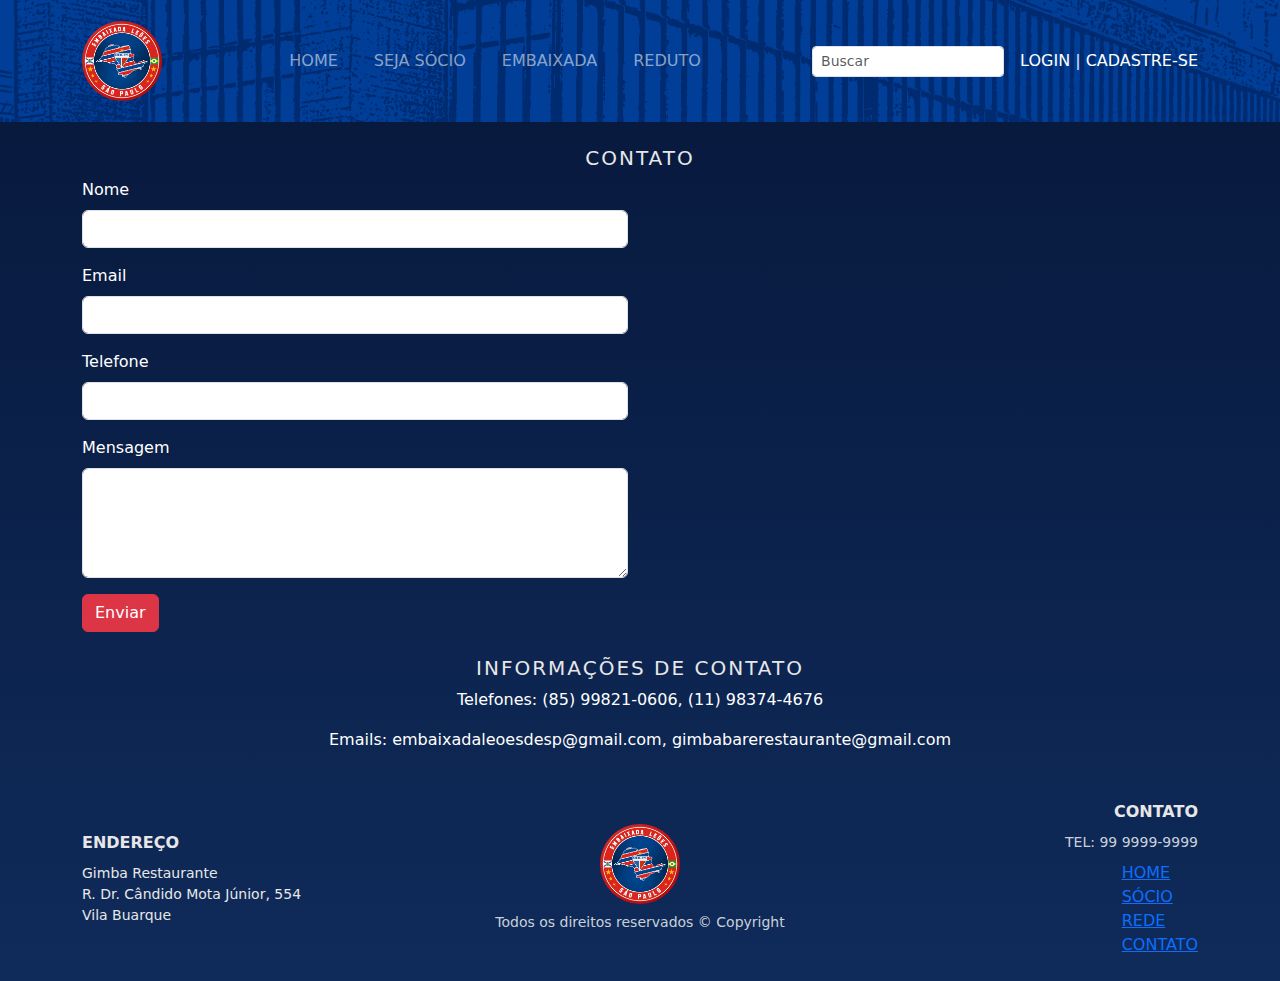
<file: contato.html>
<!doctype html>
<html lang="pt-BR">
<head>
    <meta charset="utf-8">
    <meta name="viewport" content="width=device-width,initial-scale=1,shrink-to-fit=no">
    <title>Embaixada Leões de SP</title>
    <!-- Bootstrap 5 CDN -->
    <link href="https://cdn.jsdelivr.net/npm/bootstrap@5.3.2/dist/css/bootstrap.min.css" rel="stylesheet">
    <link href="https://fonts.googleapis.com/css2?family=Montserrat:wght@300;400;600;700&display=swap" rel="stylesheet">
    <link rel="stylesheet" href="./assets/css/styles.css">
    <link rel="stylesheet" href="./assets/css/responsive.css">
</head>
<body>

<nav class="navbar navbar-expand-md navbar-dark bg-menu py-3">
    <div class="container">
        <a class="navbar-brand d-flex align-items-center gap-2" href="index.html">
            <div class="logo">
                <img src="./assets/images/logo-embaixada.png" alt="Logo da Embaixada">
            </div>
        </a>

        <button class="navbar-toggler" type="button" data-bs-toggle="collapse" data-bs-target="#mainNav"
                aria-controls="mainNav" aria-expanded="false" aria-label="Toggle navigation">
            <span class="navbar-toggler-icon"></span>
        </button>

        <div class="collapse navbar-collapse" id="mainNav">
            <ul class="navbar-nav mx-auto mb-2 mb-md-0">
                <li class="nav-item"><a class="nav-link" href="index.html">HOME</a></li>
                <li class="nav-item"><a class="nav-link" href="seja-socio.html">SEJA SÓCIO</a></li>
                <li class="nav-item"><a class="nav-link" href="embaixada.html">EMBAIXADA</a></li>
                <li class="nav-item"><a class="nav-link" href="reduto.html">REDUTO</a></li>
            </ul>
            <form class="d-flex align-items-center" role="search">
                <input class="form-control form-control-sm me-2" type="search" placeholder="Buscar" aria-label="Buscar">
                <div class="text-nowrap ms-2 socio-links">
                    <a href="https://sociofortaleza.com.br/users/sign_in" target="_blank">LOGIN</a> 
                    | 
                    <a href="https://sociofortaleza.com.br/users/sign_up" target="_blank">CADASTRE-SE</a>
                </div>
            </form>
        </div>
    </div>
</nav>

<main class="container my-4">
    <section class="mt-4">
        <h5 class="text-center section-title">CONTATO</h5>
        <div class="row g-4">
            <div class="col-12 col-md-6">
                <form>
                    <div class="mb-3">
                        <label for="nome" class="form-label text-white">Nome</label>
                        <input type="text" class="form-control" id="nome" required>
                    </div>
                    <div class="mb-3">
                        <label for="email" class="form-label text-white">Email</label>
                        <input type="email" class="form-control" id="email" required>
                    </div> 
                    <div class="mb-3">
                        <label for="telefone" class="form-label text-white">Telefone</label>
                        <input type="tel" class="form-control" id="telefone" required>
                    </div>
                    <div class="mb-3">
                        <label for="mensagem" class="form-label text-white">Mensagem</label>
                        <textarea class="form-control" id="mensagem" rows="4" required></textarea>
                    </div>
                    <button type="submit" class="btn btn-danger">Enviar</button>
                </form>
            </div>
            <div class="col-12 col-md-6">
                <div class="maps">
                    <iframe src="https://www.google.com/maps/embed?pb=!1m18!1m12!1m3!1d3657.6065527609057!2d-46.6490802!3d-23.5466495!2m3!1f0!2f0!3f0!3m2!1i1024!2i768!4f13.1!3m3!1m2!1s0x94ce5849a8c6e759%3A0xfa7e7af378158746!2sGimba%20Restaurante%20e%20Bar!5e0!3m2!1spt-BR!2sbr!4v1765653407248!5m2!1spt-BR!2sbr" allowfullscreen="" loading="lazy" referrerpolicy="no-referrer-when-downgrade"></iframe>
                </div>
            </div>
        </div>
    </section>
    <section class="mt-4">
        <h5 class="text-center section-title">INFORMAÇÕES DE CONTATO</h5>
        <p class="text-white text-center">Telefones: (85) 99821-0606, (11) 98374-4676</p>
        <p class="text-white text-center">Emails: embaixadaleoesdesp@gmail.com, gimbabarerestaurante@gmail.com</p>
    </section>
</main>

<!-- Footer -->
<footer class="container mt-5 pb-4">
    <div class="row align-items-center text-center text-md-start">
        <div class="col-12 col-md-4 mb-3 mb-md-0">
            <strong>ENDEREÇO</strong>
            <div class="small mt-2">Gimba Restaurante<br>R. Dr. Cândido Mota Júnior, 554<br>Vila Buarque</div>
        </div>

        <div class="col-12 col-md-4 mb-3 mb-md-0 d-flex flex-column align-items-center">
            <div class="logo">
                <img src="./assets/images/logo-embaixada.png" alt="Logo da Embaixada">
            </div>
            <small class="mt-2">Todos os direitos reservados © Copyright</small>
        </div>

        <div class="col-12 col-md-4 d-flex flex-column align-items-center align-items-md-end">
            <strong>CONTATO</strong>
            <small class="mt-2">TEL: 99 9999-9999</small>
            <div class="mt-2">
                <a href="#" class="d-block">HOME</a>
                <a href="#" class="d-block">SÓCIO</a>
                <a href="#" class="d-block">REDE</a>
                <a href="#" class="d-block">CONTATO</a>
            </div>
        </div>
    </div>
</footer>

<!-- Bootstrap JS -->
<script src="https://cdn.jsdelivr.net/npm/bootstrap@5.3.2/dist/js/bootstrap.bundle.min.js"></script>
</body>
</html>
</file>
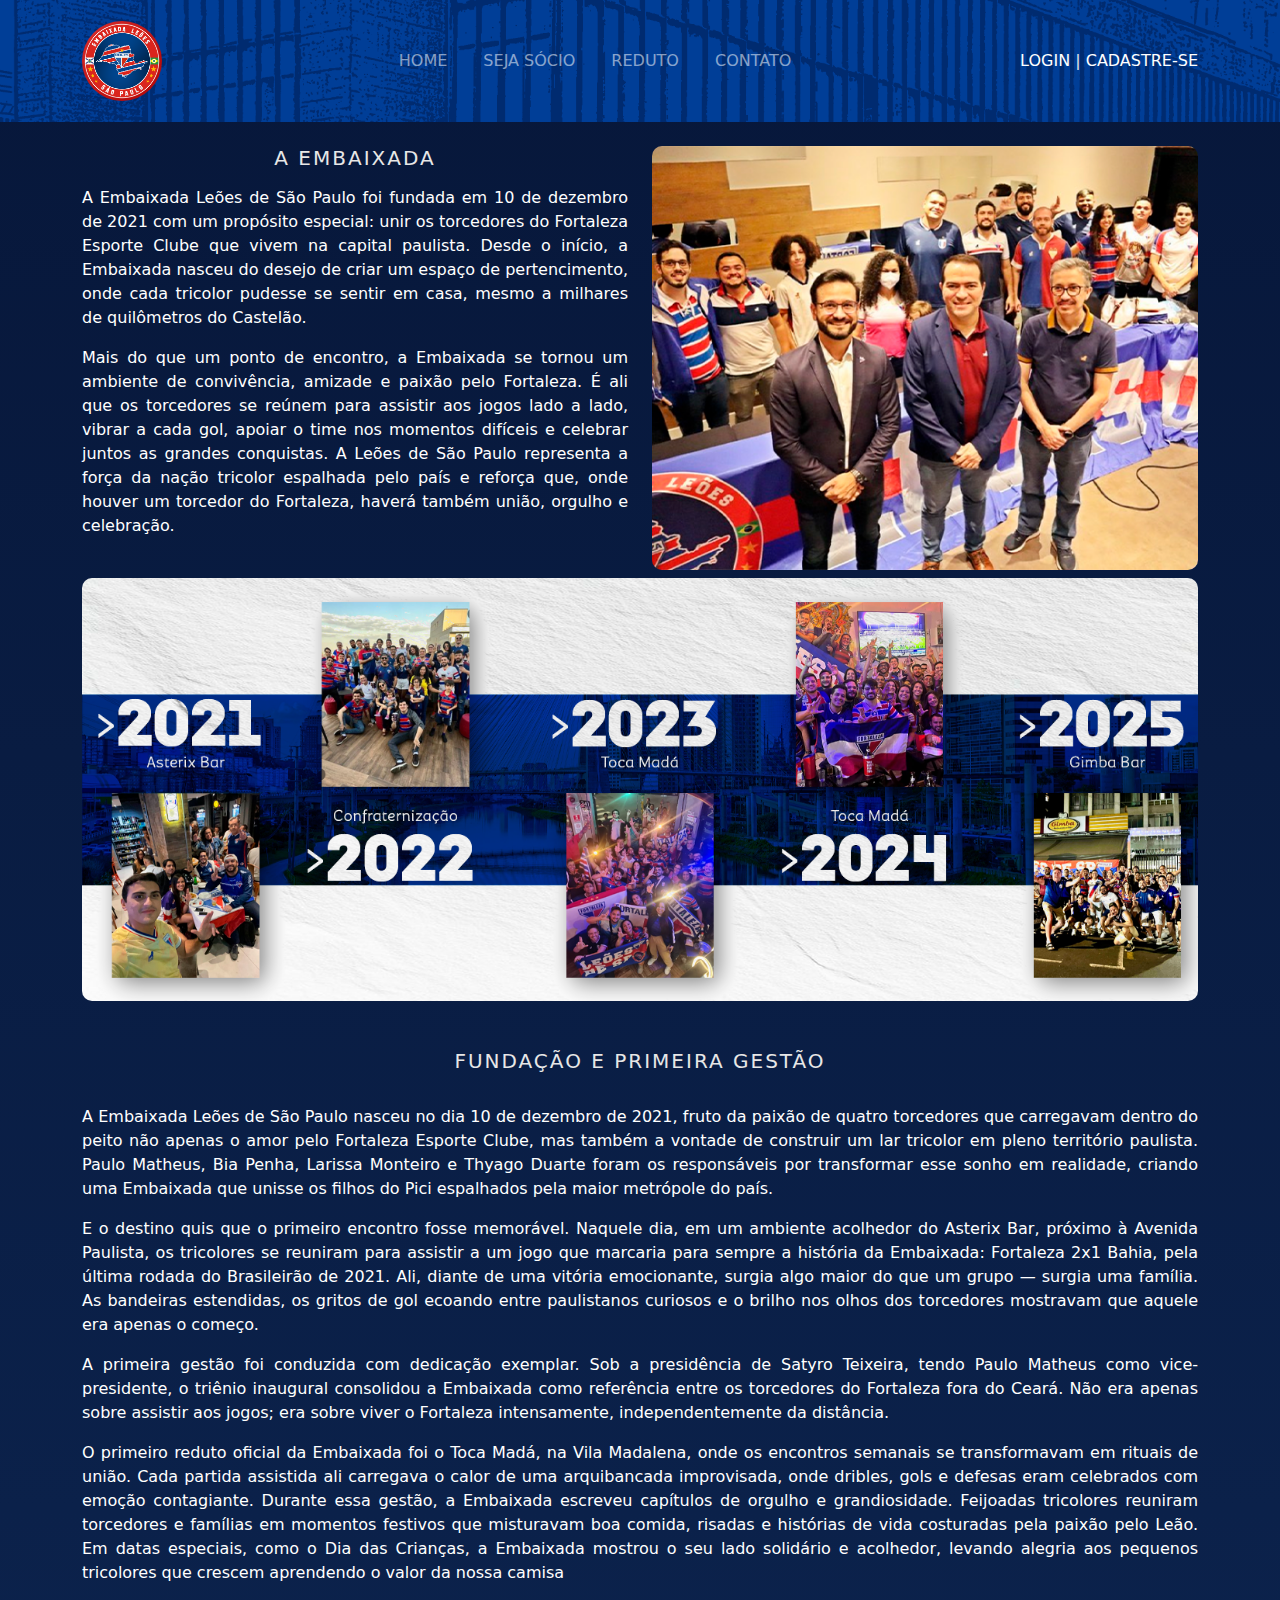
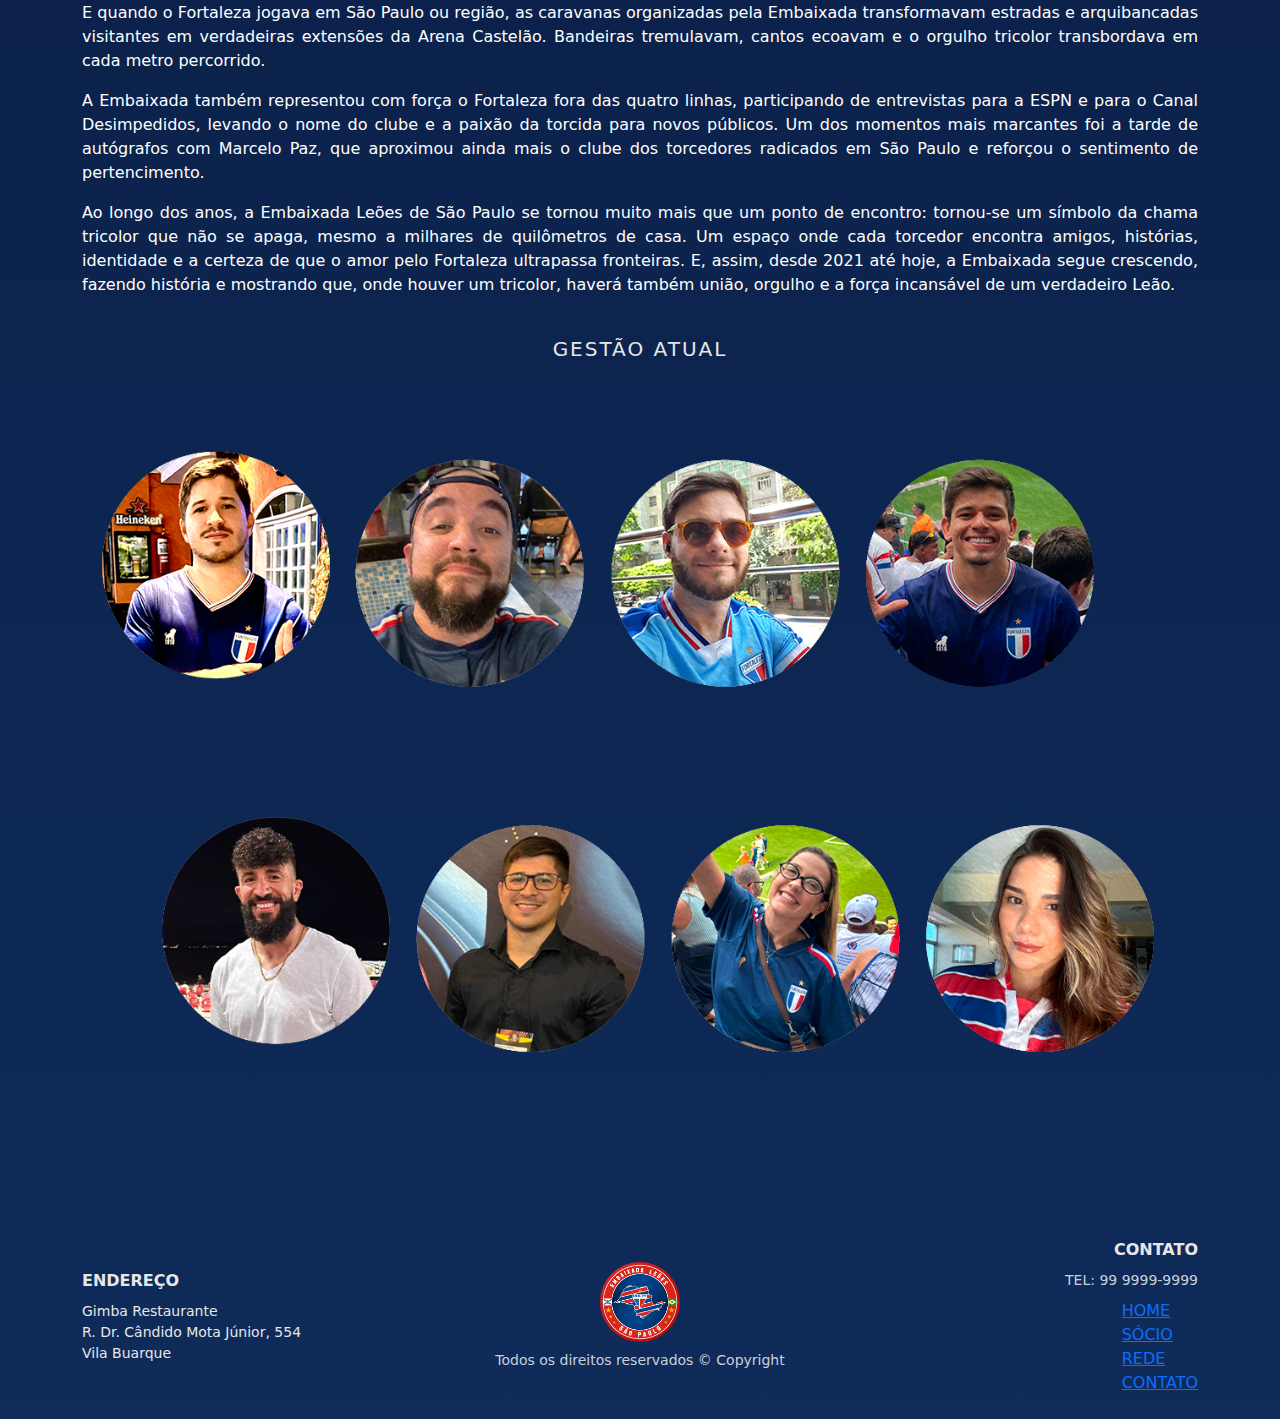
<file: embaixada.html>
<!doctype html>
<html lang="pt-BR">
<head>
    <meta charset="utf-8">
    <meta name="viewport" content="width=device-width,initial-scale=1,shrink-to-fit=no">
    <title>Embaixada Leões de SP</title>
    <!-- Bootstrap 5 CDN -->
    <link href="https://cdn.jsdelivr.net/npm/bootstrap@5.3.2/dist/css/bootstrap.min.css" rel="stylesheet">
    <link href="https://fonts.googleapis.com/css2?family=Montserrat:wght@300;400;600;700&display=swap" rel="stylesheet">
    <link rel="stylesheet" href="./assets/css/styles.css">
    <link rel="stylesheet" href="./assets/css/responsive.css">
</head>
<body>

<nav class="navbar navbar-expand-md navbar-dark bg-menu py-3">
    <div class="container">
        <a class="navbar-brand d-flex align-items-center gap-2" href="index.html">
            <div class="logo">
                <img src="./assets/images/logo-embaixada.png" alt="Logo da Embaixada">
            </div>
        </a>

        <button class="navbar-toggler" type="button" data-bs-toggle="collapse" data-bs-target="#mainNav"
                aria-controls="mainNav" aria-expanded="false" aria-label="Toggle navigation">
            <span class="navbar-toggler-icon"></span>
        </button>

        <div class="collapse navbar-collapse" id="mainNav">
            <ul class="navbar-nav mx-auto mb-2 mb-md-0">
                <li class="nav-item"><a class="nav-link" href="index.html">HOME</a></li>
                <li class="nav-item"><a class="nav-link" href="seja-socio.html">SEJA SÓCIO</a></li>
                <li class="nav-item"><a class="nav-link" href="reduto.html">REDUTO</a></li>
                <li class="nav-item"><a class="nav-link" href="contato.html">CONTATO</a></li>
            </ul>
            <form class="d-flex align-items-center" role="search">
                <div class="text-nowrap ms-2 socio-links">
                    <a href="https://sociofortaleza.com.br/users/sign_in" target="_blank">LOGIN</a> 
                    | 
                    <a href="https://sociofortaleza.com.br/users/sign_up" target="_blank">CADASTRE-SE</a>
                </div>
            </form>
        </div>
    </div>
</nav>

<main class="container my-4">

    <section class="mt-4">
        <div class="row align-items-start">
            <div class="col-12 col-md-6">
                <h5 class="text-center section-title mb-3">A EMBAIXADA</h5>
                <p class="text-white text-justify">
                    A Embaixada Leões de São Paulo foi fundada em 10 de dezembro de 2021 com um propósito especial: unir
                    os torcedores do Fortaleza Esporte Clube que vivem na capital paulista. Desde o início, a Embaixada
                    nasceu do desejo de criar um espaço de pertencimento, onde cada tricolor pudesse se sentir em casa,
                    mesmo a milhares de quilômetros do Castelão.
                </p>
                <p class="text-white text-justify">
                    Mais do que um ponto de encontro, a Embaixada se tornou um ambiente de convivência, amizade e paixão
                    pelo Fortaleza. É ali que os torcedores se reúnem para assistir aos jogos lado a lado, vibrar a cada
                    gol, apoiar o time nos momentos difíceis e celebrar juntos as grandes conquistas.
                    A Leões de São Paulo representa a força da nação tricolor espalhada pelo país e reforça que, onde
                    houver um torcedor do Fortaleza, haverá também união, orgulho e celebração.
                </p>
            </div>
            <div class="col-12 col-md-6">
                <div class="img-box d-flex align-items-center justify-content-center">
                    <img src="./assets/images/embaixada/inauguracao.png">
                </div>
            </div>
        </div>
        <div class="row align-items-start mt-2">
            <div class="col-12 col-md-12">
                <div class="img-box d-flex align-items-center justify-content-center">
                    <img src="./assets/images/embaixada/historia.png">
                </div>
            </div>
        </div>
    </section>

    <section class="mt-5">
        <div class="row g-4 align-items-start">
            <div class="col-12">
                <h5 class="text-center section-title">FUNDAÇÃO E PRIMEIRA GESTÃO</h5>
            </div>
            <div class="col-12 col-md-12">
                <p class="text-white text-justify">
                    A Embaixada Leões de São Paulo nasceu no dia 10 de dezembro de 2021, fruto da paixão de quatro
                    torcedores que carregavam dentro do peito não apenas o amor pelo Fortaleza Esporte Clube, mas também
                    a vontade de construir um lar tricolor em pleno território paulista. Paulo Matheus, Bia Penha,
                    Larissa Monteiro e Thyago Duarte foram os responsáveis por transformar esse sonho em realidade,
                    criando uma Embaixada que unisse os filhos do Pici espalhados pela maior metrópole do país.
                </p>
                <p class="text-white text-justify">
                    E o destino quis que o primeiro encontro fosse memorável. Naquele dia, em um ambiente acolhedor do
                    Asterix Bar, próximo à Avenida Paulista, os tricolores se reuniram para assistir a um jogo que
                    marcaria para sempre a história da Embaixada: Fortaleza 2x1 Bahia, pela última rodada do Brasileirão
                    de 2021. Ali, diante de uma vitória emocionante, surgia algo maior do que um grupo — surgia uma
                    família. As bandeiras estendidas, os gritos de gol ecoando entre paulistanos curiosos e o brilho nos
                    olhos dos torcedores mostravam que aquele era apenas o começo.
                </p>
                <p class="text-white text-justify">
                    A primeira gestão foi conduzida com dedicação exemplar. Sob a presidência de Satyro Teixeira, tendo
                    Paulo Matheus como vice-presidente, o triênio inaugural consolidou a Embaixada como referência entre
                    os torcedores do Fortaleza fora do Ceará. Não era apenas sobre assistir aos jogos; era sobre viver o
                    Fortaleza intensamente, independentemente da distância.
                </p>
                <p class="text-white text-justify">
                    O primeiro reduto oficial da Embaixada foi o Toca Madá, na Vila Madalena, onde os encontros semanais
                    se transformavam em rituais de união. Cada partida assistida ali carregava o calor de uma
                    arquibancada improvisada, onde dribles, gols e defesas eram celebrados com emoção contagiante.
                    Durante essa gestão, a Embaixada escreveu capítulos de orgulho e grandiosidade. Feijoadas tricolores
                    reuniram torcedores e famílias em momentos festivos que misturavam boa comida, risadas e histórias
                    de vida costuradas pela paixão pelo Leão. Em datas especiais, como o Dia das Crianças, a Embaixada
                    mostrou o seu lado solidário e acolhedor, levando alegria aos pequenos tricolores que crescem
                    aprendendo o valor da nossa camisa
                </p>
                <p class="text-white text-justify">
                    E quando o Fortaleza jogava em São Paulo ou região, as caravanas organizadas pela Embaixada
                    transformavam estradas e arquibancadas visitantes em verdadeiras extensões da Arena Castelão.
                    Bandeiras tremulavam, cantos ecoavam e o orgulho tricolor transbordava em cada metro percorrido.
                </p>
                <p class="text-white text-justify">
                    A Embaixada também representou com força o Fortaleza fora das quatro linhas, participando de
                    entrevistas para a ESPN e para o Canal Desimpedidos, levando o nome do clube e a paixão da torcida
                    para novos públicos. Um dos momentos mais marcantes foi a tarde de autógrafos com Marcelo Paz, que
                    aproximou ainda mais o clube dos torcedores radicados em São Paulo e reforçou o sentimento de
                    pertencimento.
                </p>
                <p class="text-white text-justify">
                    Ao longo dos anos, a Embaixada Leões de São Paulo se tornou muito mais que um ponto de encontro:
                    tornou-se um símbolo da chama tricolor que não se apaga, mesmo a milhares de quilômetros de casa. Um
                    espaço onde cada torcedor encontra amigos, histórias, identidade e a certeza de que o amor pelo
                    Fortaleza ultrapassa fronteiras. E, assim, desde 2021 até hoje, a Embaixada segue crescendo, fazendo
                    história e mostrando que, onde houver um tricolor, haverá também união, orgulho e a força incansável
                    de um verdadeiro Leão.
                </p>
            </div>
        </div>
    </section>

    <section class="mt-4">
        <div class="row g-4 align-items-start">
            <h5 class="text-center section-title">GESTÃO ATUAL</h5>
            <div class="row">
                <div class="col-md-12 col-sm-12">
                    <div class="member-card flex-shrink-0">
                        <img src="./assets/images/embaixada/gestao.png" />
                    </div>
                </div>
            </div>
        </div>
    </section>

</main>

<!-- Footer -->
<footer class="container mt-5 pb-4">
    <div class="row align-items-center text-center text-md-start">
        <div class="col-12 col-md-4 mb-3 mb-md-0">
            <strong>ENDEREÇO</strong>
            <div class="small mt-2">Gimba Restaurante<br>R. Dr. Cândido Mota Júnior, 554<br>Vila Buarque</div>
        </div>

        <div class="col-12 col-md-4 mb-3 mb-md-0 d-flex flex-column align-items-center">
            <div class="logo">
                <img src="./assets/images/logo-embaixada.png" alt="Logo da Embaixada">
            </div>
            <small class="mt-2">Todos os direitos reservados © Copyright</small>
        </div>

        <div class="col-12 col-md-4 d-flex flex-column align-items-center align-items-md-end">
            <strong>CONTATO</strong>
            <small class="mt-2">TEL: 99 9999-9999</small>
            <div class="mt-2">
                <a href="#" class="d-block">HOME</a>
                <a href="#" class="d-block">SÓCIO</a>
                <a href="#" class="d-block">REDE</a>
                <a href="#" class="d-block">CONTATO</a>
            </div>
        </div>
    </div>
</footer>

<!-- Bootstrap JS -->
<script src="https://cdn.jsdelivr.net/npm/bootstrap@5.3.2/dist/js/bootstrap.bundle.min.js"></script>
</body>
</html>
</file>
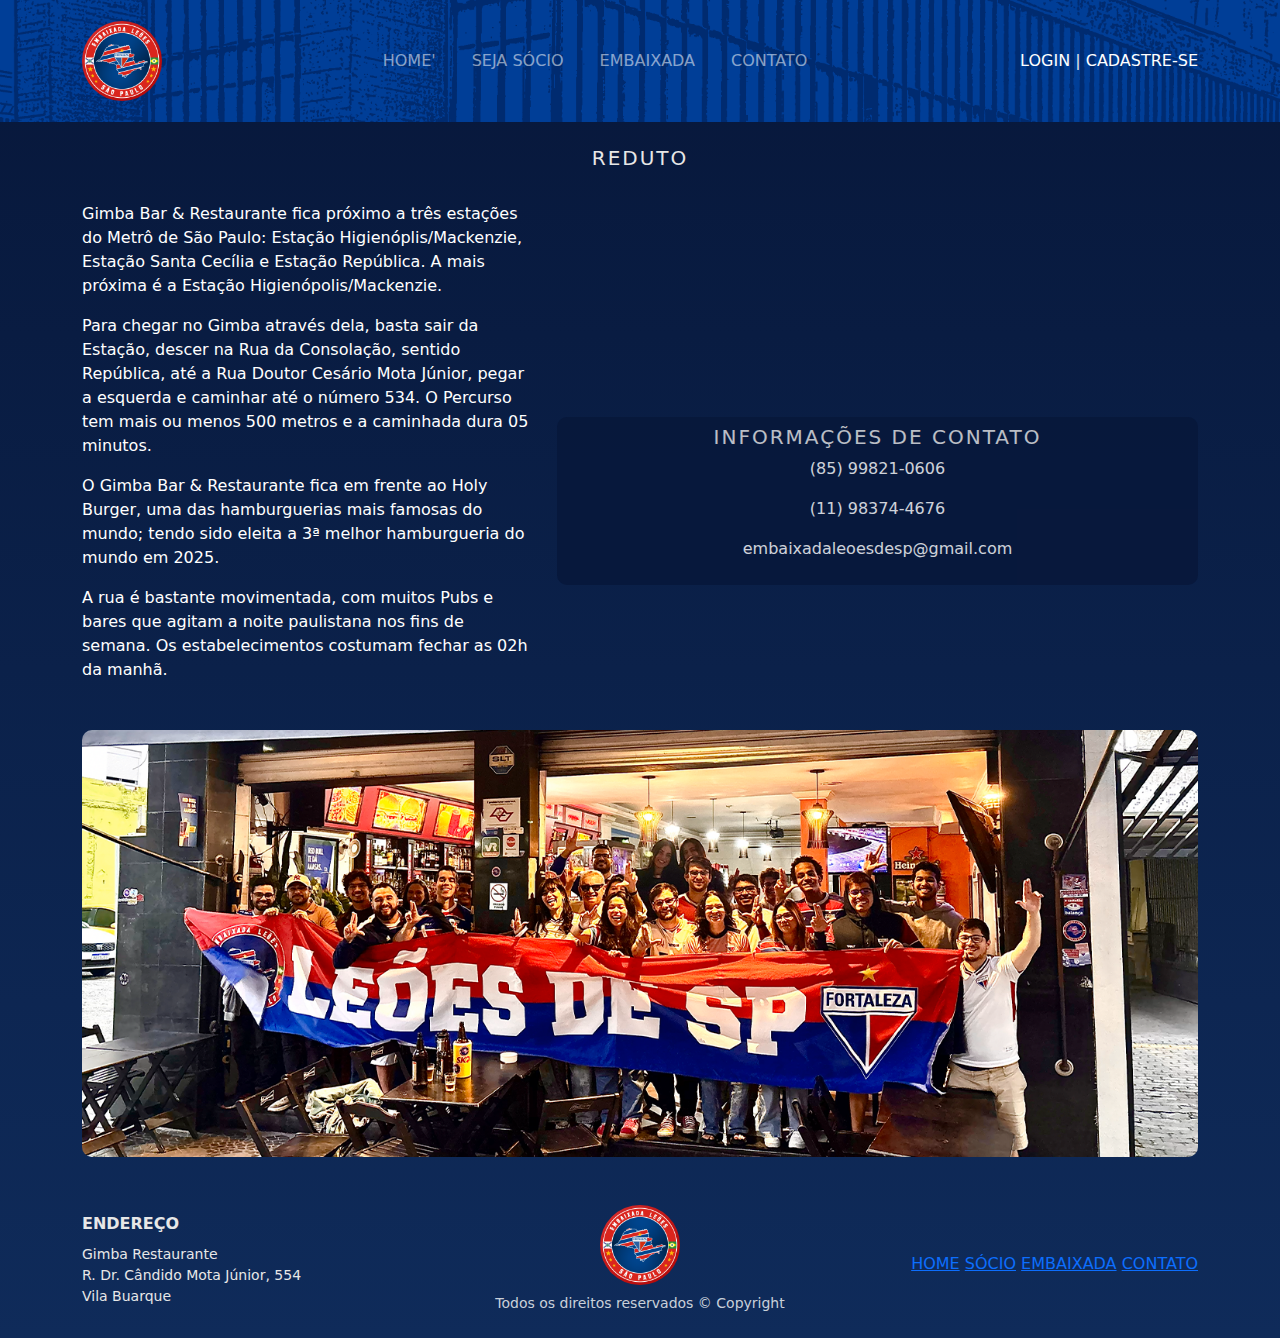
<file: reduto.html>
<!doctype html>
<html lang="pt-BR">
<head>
    <meta charset="utf-8">
    <meta name="viewport" content="width=device-width,initial-scale=1,shrink-to-fit=no">
    <title>Embaixada Leões de SP</title>
    <!-- Bootstrap 5 CDN -->
    <link href="https://cdn.jsdelivr.net/npm/bootstrap@5.3.2/dist/css/bootstrap.min.css" rel="stylesheet">
    <link href="https://fonts.googleapis.com/css2?family=Montserrat:wght@300;400;600;700&display=swap" rel="stylesheet">
    <link rel="stylesheet" href="./assets/css/styles.css">
    <link rel="stylesheet" href="./assets/css/responsive.css">
</head>
<body>

<nav class="navbar navbar-expand-md navbar-dark bg-menu py-3">
    <div class="container">
        <a class="navbar-brand d-flex align-items-center gap-2" href="index.html">
            <div class="logo">
                <img src="./assets/images/logo.png" alt="Logo da Embaixada">
            </div>
        </a>

        <button class="navbar-toggler" type="button" data-bs-toggle="collapse" data-bs-target="#mainNav"
                aria-controls="mainNav" aria-expanded="false" aria-label="Toggle navigation">
            <span class="navbar-toggler-icon"></span>
        </button>

        <div class="collapse navbar-collapse" id="mainNav">
            <ul class="navbar-nav mx-auto mb-2 mb-md-0">
                <li class="nav-item"><a class="nav-link" href="index.html">HOME'</a></li>
                <li class="nav-item"><a class="nav-link" href="seja-socio.html">SEJA SÓCIO</a></li>
                <li class="nav-item"><a class="nav-link" href="embaixada.html">EMBAIXADA</a></li>
                <li class="nav-item"><a class="nav-link" href="contato.html">CONTATO</a></li>
            </ul>
            <form class="d-flex align-items-center" role="search">
                <div class="text-nowrap ms-2 socio-links">
                    <a href="https://sociofortaleza.com.br/users/sign_in" target="_blank">LOGIN</a> 
                    | 
                    <a href="https://sociofortaleza.com.br/users/sign_up" target="_blank">CADASTRE-SE</a>
                </div>
            </form>
        </div>
    </div>
</nav>

<main class="container my-4">

    <section class="mt-4">
        <div class="row g-4 align-items-start">
            <div class="col-12">
                <h5 class="text-center section-title">REDUTO</h5>
            </div>
            <div class="col-12 col-md-5">
                <p class="text-white">
                    Gimba Bar & Restaurante fica próximo a três estações do Metrô de São Paulo: Estação Higienóplis/Mackenzie, Estação Santa Cecília e Estação República. A mais próxima é a Estação Higienópolis/Mackenzie.
                </p>
                <p class="text-white">
                    Para chegar no Gimba através dela, basta sair da Estação, descer na Rua da Consolação, sentido República, até a Rua Doutor Cesário Mota Júnior, pegar a esquerda e caminhar até o número 534. O Percurso tem mais ou menos 500 metros e a caminhada dura 05 minutos.
                </p>
                <p class="text-white">
                    O Gimba Bar & Restaurante fica em frente ao Holy Burger, uma das hamburguerias mais famosas do mundo; tendo sido eleita a 3ª melhor hamburgueria do mundo em 2025.
                </p>
                <p class="text-white">A rua é bastante movimentada, com muitos Pubs e bares que agitam a noite paulistana nos fins de semana. Os estabelecimentos costumam fechar as 02h da manhã.</p>
            </div>
            <div class="col-12 col-md-7">
                <div class="maps">
                    <iframe src="https://www.google.com/maps/embed?pb=!1m18!1m12!1m3!1d3657.6065527609057!2d-46.6490802!3d-23.5466495!2m3!1f0!2f0!3f0!3m2!1i1024!2i768!4f13.1!3m3!1m2!1s0x94ce5849a8c6e759%3A0xfa7e7af378158746!2sGimba%20Restaurante%20e%20Bar!5e0!3m2!1spt-BR!2sbr!4v1765653407248!5m2!1spt-BR!2sbr" 
                            allowfullscreen="" loading="lazy" referrerpolicy="no-referrer-when-downgrade"></iframe>
                </div>

                <div class="mt-2">
                    <div class="contact-card p-2">
                        <h5 class="text-center section-title">INFORMAÇÕES DE CONTATO</h5>
                        <p class="text-white text-center">(85) 99821-0606</p>
                        <p class="text-white text-center">(11) 98374-4676</p>
                        <p class="text-white text-center">embaixadaleoesdesp@gmail.com</p>
                    </div>
                </div>
            </div>
        </div>
        <div class="row mt-2">
        </div>

    </section>

    <section class="mt-4">
        <div class="row">
            <div class="img-box d-flex align-items-center justify-content-center">
                <img src="./assets/images/banner/banner-1.png">
            </div>
        </div>
    </section>

</main>

<!-- Footer -->
<footer class="container mt-5 pb-4">
    <div class="row align-items-center text-center text-md-start">
        <div class="col-12 col-md-4 mb-3 mb-md-0">
            <strong>ENDEREÇO</strong>
            <div class="small mt-2">Gimba Restaurante<br>R. Dr. Cândido Mota Júnior, 554<br>Vila Buarque</div>
        </div>

        <div class="col-12 col-md-4 mb-3 mb-md-0 d-flex flex-column align-items-center">
            <div class="logo">
                <img src="./assets/images/logo.png" alt="Logo da Embaixada">
            </div>
            <small class="mt-2">Todos os direitos reservados © Copyright</small>
        </div>

        <div class="col-12 col-md-4 d-flex flex-column align-items-center align-items-md-end">
            <div class="mt-2">
                <a href="index.html" >HOME</a>
                <a href="seja-socio.html">SÓCIO</a>
                <a href="embaixada.html">EMBAIXADA</a>
                <a href="contato.html">CONTATO</a>
            </div>
        </div>
    </div>
</footer>

<!-- Bootstrap JS -->
<script src="https://cdn.jsdelivr.net/npm/bootstrap@5.3.2/dist/js/bootstrap.bundle.min.js"></script>
</body>
</html>
</file>
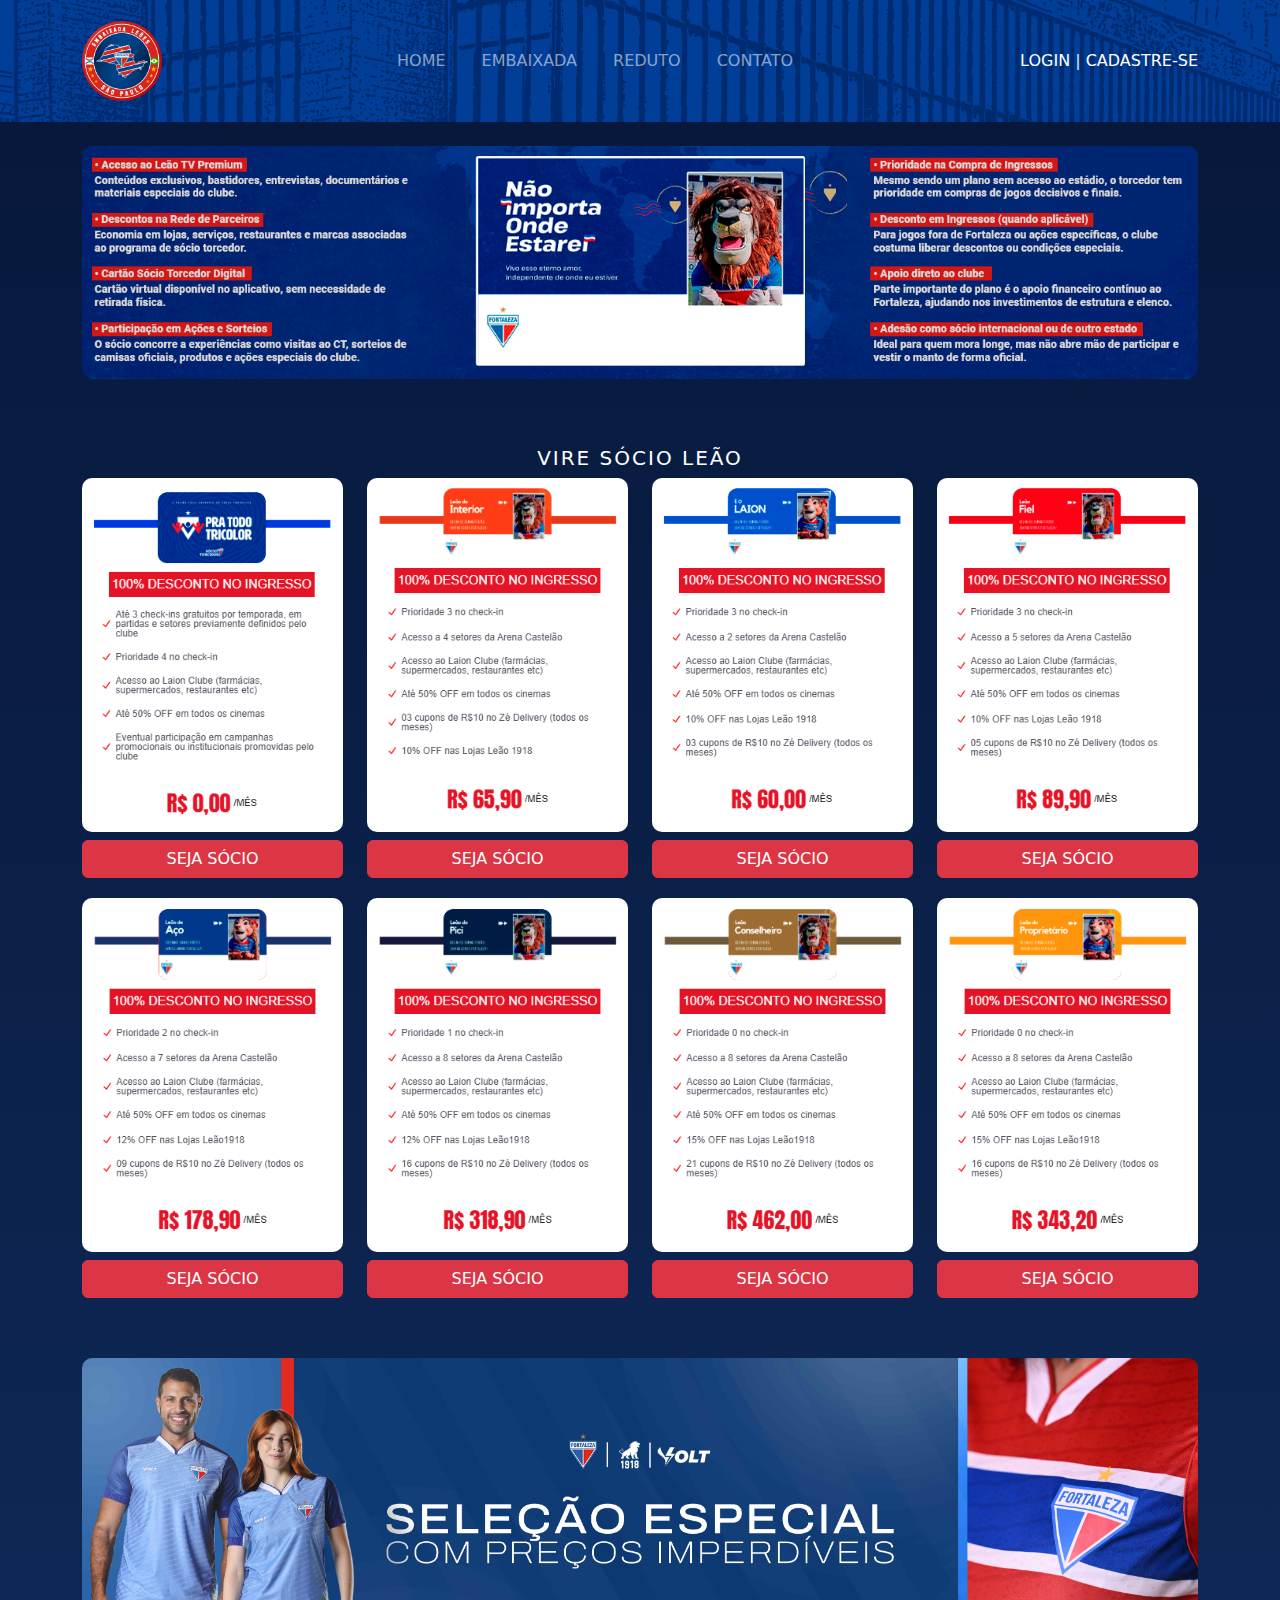
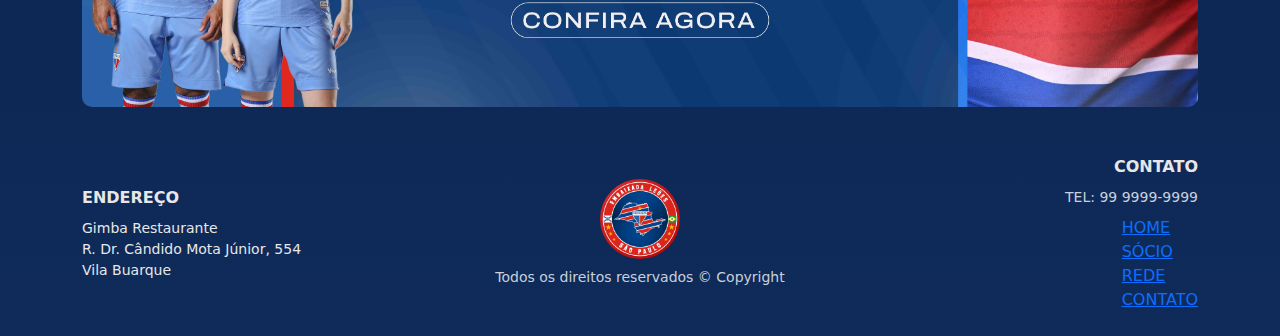
<file: seja-socio.html>
<!doctype html>
<html lang="pt-BR">
<head>
    <meta charset="utf-8">
    <meta name="viewport" content="width=device-width,initial-scale=1,shrink-to-fit=no">
    <title>Embaixada Leões de SP</title>
    <!-- Bootstrap 5 CDN -->
    <link href="https://cdn.jsdelivr.net/npm/bootstrap@5.3.2/dist/css/bootstrap.min.css" rel="stylesheet">
    <link href="https://fonts.googleapis.com/css2?family=Montserrat:wght@300;400;600;700&display=swap" rel="stylesheet">
    <link rel="stylesheet" href="./assets/css/styles.css">
    <link rel="stylesheet" href="./assets/css/responsive.css">
</head>
<body>

<nav class="navbar navbar-expand-md navbar-dark bg-menu py-3">
    <div class="container">
        <a class="navbar-brand d-flex align-items-center gap-2" href="index.html">
            <div class="logo">
                <img src="./assets/images/logo.png" alt="Logo da Embaixada">
            </div>
        </a>

        <button class="navbar-toggler" type="button" data-bs-toggle="collapse" data-bs-target="#mainNav"
                aria-controls="mainNav" aria-expanded="false" aria-label="Toggle navigation">
            <span class="navbar-toggler-icon"></span>
        </button>

        <div class="collapse navbar-collapse" id="mainNav">
            <ul class="navbar-nav mx-auto mb-2 mb-md-0">
                <li class="nav-item"><a class="nav-link" href="index.html">HOME</a></li>
                <li class="nav-item"><a class="nav-link" href="embaixada.html">EMBAIXADA</a></li>
                <li class="nav-item"><a class="nav-link" href="reduto.html">REDUTO</a></li>
                <li class="nav-item"><a class="nav-link" href="contato.html">CONTATO</a></li>
            </ul>
            <form class="d-flex align-items-center" role="search">
                <div class="text-nowrap ms-2 socio-links">
                    <a href="https://sociofortaleza.com.br/users/sign_in" target="_blank">LOGIN</a> 
                    | 
                    <a href="https://sociofortaleza.com.br/users/sign_up" target="_blank">CADASTRE-SE</a>
                </div>
            </form>
        </div>
    </div>
</nav>

<main class="container my-4">

    <!-- Hero -->
    <div class="col-md-12">
        <div class="hero">
            <img class="d-block w-100" src="./assets/images/socio/banner.png" alt="Banner">
        </div>
    </div>

    <section>
        <!-- Vire sócio strip (carousel) -->
        <div class="card bg-transparent border-0 mt-4 py-3">
            <div class="row">
                <h5 class="text-center section-title text-white">VIRE SÓCIO LEÃO</h5>
            </div>
            <div class="row">
                <div class="col-md-3 col-sm-12">
                    <div class="member-card flex-shrink-0">
                        <img src="./assets/images/socio/plano-para-todo-tricolor.png"/>
                        <div class="d-grid gap-2 mt-2">
                            <a class="btn btn-danger" href="https://sociofortaleza.com.br/users/sign_up?plano_id=91" target="_blank">
                                SEJA SÓCIO
                            </a>
                        </div>
                    </div>
                </div>
                <div class="col-md-3 col-sm-12">
                    <div class="member-card flex-shrink-0">
                        <img src="./assets/images/socio/plano-leao-do-interior.png"/>
                        <div class="d-grid gap-2 mt-2">
                            <a class="btn btn-danger btn-full" href="https://sociofortaleza.com.br/users/sign_up?plano_id=80" target="_blank">
                                SEJA SÓCIO
                            </a>
                        </div>
                    </div>
                </div>
                <div class="col-md-3 col-sm-12">
                    <div class="member-card flex-shrink-0">
                        <img src="./assets/images/socio/plano-e-o-laion.png"/>
                        <div class="d-grid gap-2 mt-2">
                            <a class="btn btn-danger"href="https://sociofortaleza.com.br/users/sign_up?plano_id=88" target="_blank">
                                SEJA SÓCIO
                            </a>
                        </div>
                    </div>
                </div>
                <div class="col-md-3 col-sm-12">
                    <div class="member-card flex-shrink-0">
                        <img src="./assets/images/socio/plano-leao-fiel.png"/>
                        <div class="d-grid gap-2 mt-2">
                            <a class="btn btn-danger" href="https://sociofortaleza.com.br/users/sign_up?plano_id=15" target="_blank">
                                SEJA SÓCIO
                            </a>
                        </div>
                    </div>
                </div>
                <div class="col-md-3 col-sm-12">
                    <div class="member-card flex-shrink-0">
                        <img src="./assets/images/socio/plano-leao-de-aco.png"/>
                        <div class="d-grid gap-2 mt-2">
                            <a class="btn btn-danger" href="https://sociofortaleza.com.br/users/sign_up?plano_id=16" target="_blank">
                                SEJA SÓCIO
                            </a>
                        </div>
                    </div>
                </div>
                <div class="col-md-3 col-sm-12">
                    <div class="member-card flex-shrink-0">
                        <img src="./assets/images/socio/plano-leao-do-pici.png"/>
                        <div class="d-grid gap-2 mt-2">
                            <a class="btn btn-danger" href="https://sociofortaleza.com.br/users/sign_up?plano_id=17" target="_blank">
                                SEJA SÓCIO
                            </a>
                        </div>
                    </div>
                </div>
                <div class="col-md-3 col-sm-12">
                    <div class="member-card flex-shrink-0">
                        <img src="./assets/images/socio/plano-leao-conselheiro.png"/>
                        <div class="d-grid gap-2 mt-2">
                            <a class="btn btn-danger" href="https://www.leaotransparente.com.br/_files/ugd/dc0ae5_e8dca9ccd16d405aaf83385205c45291.pdf" target="_blank">
                                SEJA SÓCIO
                            </a>
                        </div>
                    </div>
                </div>
                <div class="col-md-3 col-sm-12">
                    <div class="member-card flex-shrink-0 text-center">
                        <img src="./assets/images/socio/plano-leao-proprietario.png"/>
                        <div class="d-grid gap-2 mt-2">
                            <a class="btn btn-danger" href="https://www.leaotransparente.com.br/_files/ugd/dc0ae5_e8dca9ccd16d405aaf83385205c45291.pdf" target="_blank">
                                SEJA SÓCIO
                            </a>
                        </div>
                    </div>
                </div>
            </div>
        </div>
    </section>

    <section class="mt-4">
        <div class="row g-4 align-items-start">
            <div class="store-box d-flex align-items-center justify-content-center mt-4 text-white">
                <a href="https://www.leao1918.com.br/Shopping/Banner/Click?bid=603&c=Home&cid=1&bpid=41">
                    <img src="./assets/images/store/603_banner639008661782544511.webp" />
                </a>
            </div>
        </div>
    </section>

</main>

<!-- Footer -->
<footer class="container mt-5 pb-4">
    <div class="row align-items-center text-center text-md-start">
        <div class="col-12 col-md-4 mb-3 mb-md-0">
            <strong>ENDEREÇO</strong>
            <div class="small mt-2">Gimba Restaurante<br>R. Dr. Cândido Mota Júnior, 554<br>Vila Buarque</div>
        </div>

        <div class="col-12 col-md-4 mb-3 mb-md-0 d-flex flex-column align-items-center">
            <div class="logo">
                <img src="./assets/images/logo.png" alt="Logo da Embaixada">
            </div>
            <small class="mt-2">Todos os direitos reservados © Copyright</small>
        </div>

        <div class="col-12 col-md-4 d-flex flex-column align-items-center align-items-md-end">
            <strong>CONTATO</strong>
            <small class="mt-2">TEL: 99 9999-9999</small>
            <div class="mt-2">
                <a href="#" class="d-block">HOME</a>
                <a href="#" class="d-block">SÓCIO</a>
                <a href="#" class="d-block">REDE</a>
                <a href="#" class="d-block">CONTATO</a>
            </div>
        </div>
    </div>
</footer>

<!-- Bootstrap JS -->
<script src="https://cdn.jsdelivr.net/npm/bootstrap@5.3.2/dist/js/bootstrap.bundle.min.js"></script>
</body>
</html>
</file>
<file: assets/css/styles.css>
:root {
    --navy-1: #07173a;
    --navy-2: #0f2b5a;
    --card: #e7e7e7;
    --input-bg: rgba(0, 0, 0, 0.22);
    --input-bg-focus: rgba(0, 0, 0, 0.32);
    --input-border: rgba(255, 255, 255, 0.22);
    --input-border-focus: rgba(220, 53, 69, 0.75);
}

body {
    font-family: Poppins, system-ui, -apple-system, "Segoe UI", Roboto, "Helvetica Neue", Arial, sans-serif;
    background: linear-gradient(180deg, var(--navy-1), var(--navy-2));
    color: #e7e7e7
}

.bg-menu {
    background: url("../images/bg-menu.png") center center no-repeat;
    background-size: auto 700%;
}

a.nav-link {
    margin: auto 10px auto 10px;
}

.embaixada-text p {
    font-size: 16px;
}

.logo {
    width: 80px;
    height: 80px;
    border-radius: 50%;
    background: radial-gradient(circle at 30% 30%, #d33, #a00);
    display: flex;
    align-items: center;
    justify-content: center;
    color: white;
    font-weight: 700
}

.logo img{
    width: 80px;
    height: 80px;
}

.socio-links a {
    color: white;
    text-decoration: none;
}

.text-white {
    color: white;
}

.text-justify {
    text-align: justify;
}

.hero {
    display: inline-block;
    vertical-align: middle;
    width: 100%;
    min-height: 260px;
}

.hero .carousel-inner .carousel-item img {
    border-radius: 10px;
}

.hero img {
    border-radius: 10px;
}

.big-card {
    height: 320px;
    border-radius: 10px;
    display: inline-block;
    min-height: 1em;
    vertical-align: middle;
    background-color: currentcolor;
}

.big-card img {
    border-radius: 10px;
    padding: 0;
    margin: 0;
    height: 320px;
}

.table-line {
    line-height: 22px;
}

.resize-none {
    resize: none;
}

.side-card {
    height: 320px;
    width: 100%;
    border-radius: 10px;
    display: inline-block;
    min-height: 1em;
    vertical-align: middle;
    background-color: currentcolor;
}

.member-card {
    height: auto;
    width: 100%;
    border-radius: 10px;
    display: inline-block;
    min-height: 1.5em;
    vertical-align: middle;
    margin-bottom: 20px;
}

.member-card img {
    height: 100%;
    width: 100%;
    border-radius: 10px;
}

.img-box {
    height: auto;
    display: inline-block;
    min-height: 180px;
    vertical-align: middle;
}

.img-box img {
    width: 100%;
    border-radius: 10px;
}

.table {
    --bs-table-bg: transparent;
}

.store-box {
    width: 100%;
    display: inline-block;
    vertical-align: middle;
}

.store-box img {
    width: 100%;
    border-radius: 10px;
    display: inline-block;
    vertical-align: middle;
}

.big-card {
    width: 100%;
}

.maps {
    width: 100%;
}

.maps iframe {
    width: 100%;
    height: auto;
    border-radius: 10px;
    min-height: 200px;
}

/* small tweaks to match Figma look */
.section-title {
    letter-spacing: 2px
}

footer small {
    color: #c9d0da
}

.contact-card {
    background-color: var(--navy-1);
    opacity: .8;
    border-radius: 10px;
}

.form-control-leoes {
    background: var(--input-bg);
    border: 1px solid var(--input-border);
    color: #fff;
    border-radius: 10px;
    padding:  0.65rem;
    box-shadow: none;
}

/* Esconde o placeholder (mantém só o label "dentro") sem quebrar o floating label */
.form-control-leoes::placeholder {
    color: #fff;
}

.form-control-leoes:focus {
    background: var(--input-bg-focus);
    border-color: var(--input-border-focus);
    box-shadow: 0 0 0 0.2rem rgba(220, 53, 69, 0.15);
    color: #fff;
}

/* Floating label */
.form-floating > label {
    color: rgba(255, 255, 255, 0.78);
    padding-left: 0.95rem;
}

.form-floating > .form-control-leoes:focus ~ label,
.form-floating > .form-control-leoes:not(:placeholder-shown) ~ label {
    color: rgba(255, 255, 255, 0.90);
}

/* Ajuste específico do textarea com floating label */
.form-floating > textarea.form-control-leoes {
    padding-top: 1.6rem;
    padding-bottom: 0.8rem;
}
</file>
<file: assets/css/responsive.css>
@media (max-width: 1920px) {
    .bg-menu {
        background: url("../images/bg-menu.png") center center no-repeat;
        background-size: auto 750%;
    }
}

@media (max-width: 576px) {
    body {
        padding: 10px;
    }

    .bg-menu {
        background: url("../images/bg-menu.png") center center no-repeat;
        background-size: auto 300%;
    }

    .hero {
        min-height: auto;
        height: 160px;
    }

    .big-card {
        height: auto;
        border-radius: 10px;
        display: inline-block;
        min-height: 1em;
        vertical-align: middle;
        background-color: currentcolor;
    }

    .big-card img {
        border-radius: 10px;
        padding: 0;
        margin: 0;
        width: 100%;
        height: auto;
    }

    .side-card {
        height: 320px
    }

    .member-card {
        height: auto;
        margin-bottom: 20px;
    }

    .member-card img {
        width: 100%;
    }

    .video-box {
        height: 140px
    }

    .logo {
        width: 56px;
        height: 56px
    }

    .logo img{
        width: 56px;
        height: 56px;
    }

    .table-line {
        line-height: 22px;
    }

    footer a {
        margin: 20px;
        color: white;
        text-decoration: none;
    }
}
</file>
